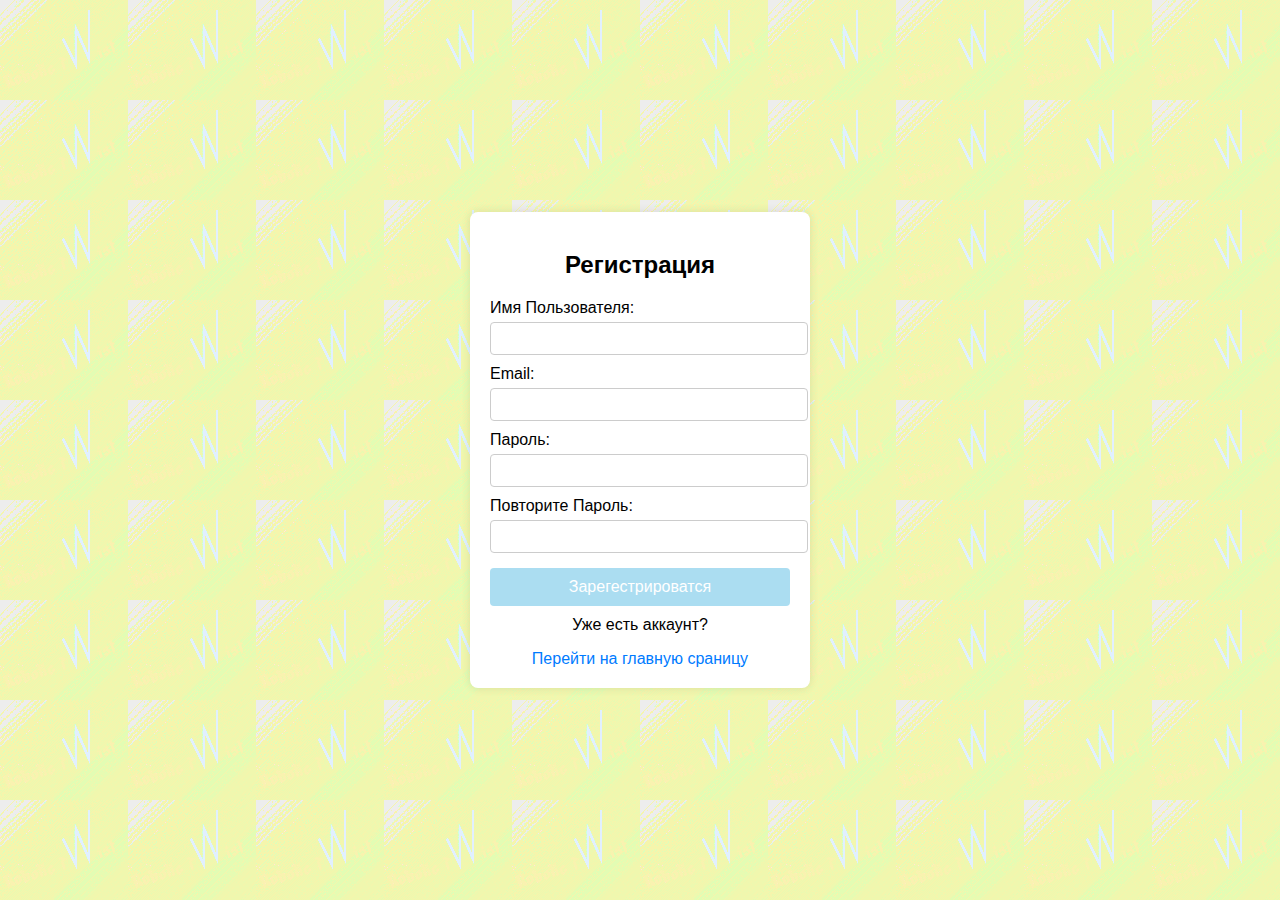
<file: register.html>
<!DOCTYPE html>
<html lang="ru">
  <head>
    <meta charset="UTF-8" />
    <meta http-equiv="X-UA-Compatible" content="IE=edge" />
    <meta name="viewport" content="width=device-width, initial-scale=1.0" />
    <title>Регистрация RoboticTwist</title>
    <link rel="stylesheet" href="style.css" />
  </head>
  <body>
    <div class="register-container">
      <h2>Регистрация</h2>
      <form action="register.php" method="post">
        <label for="username">Имя Пользователя:</label>
        <input type="text" id="username" name="username" required />

        <label for="email">Email:</label>
        <input type="email" id="email" name="email" required />

        <label for="password">Пароль:</label>
        <input type="password" id="password" name="password" required />

        <label for="confirm-password">Повторите Пароль:</label>
        <input
          type="password"
          id="confirm-password"
          name="confirm-password"
          required
        />

        <button type="submit">Зарегестрироватся</button>
        <p>Уже есть аккаунт?</p>
        <a href="index.html">Перейти на главную сраницу</a>
      </form>
    </div>
  </body>
</html>
</file>
<file: style.css>
body {
  font-family: Arial, sans-serif;
  background-color: #ffeeb6;
  display: flex;
  justify-content: center;
  align-items: center;
  height: 100vh;
  margin: 0;
  background-image: url("robotic tWist.png");
  background-blend-mode: hue;
}

.register-container {
  background: #fff;
  padding: 20px;
  border-radius: 8px;
  box-shadow: 0 0 10px rgba(0, 0, 0, 0.1);
  width: 300px;
  text-align: center;
}
h2 {
  margin-bottom: 20px;
}
label {
  display: block;
  text-align: left;
  margin-top: 10px;
}
input {
  width: 100%;
  padding: 8px;
  margin-top: 5px;
  border: 1px solid #ccc;
  border-radius: 4px;
}
button {
  margin-top: 15px;
  padding: 10px;
  width: 100%;
  background: #abddf1;
  border: none;
  color: white;
  font-size: 16px;
  border-radius: 4px;
  cursor: pointer;
}
button:hover {
  background: #abddf1;
}
p {
  margin-top: 10px;
}
a {
  color: #007bff;
  text-decoration: none;
}
a:hover {
  text-decoration: underline;
}
</file>
